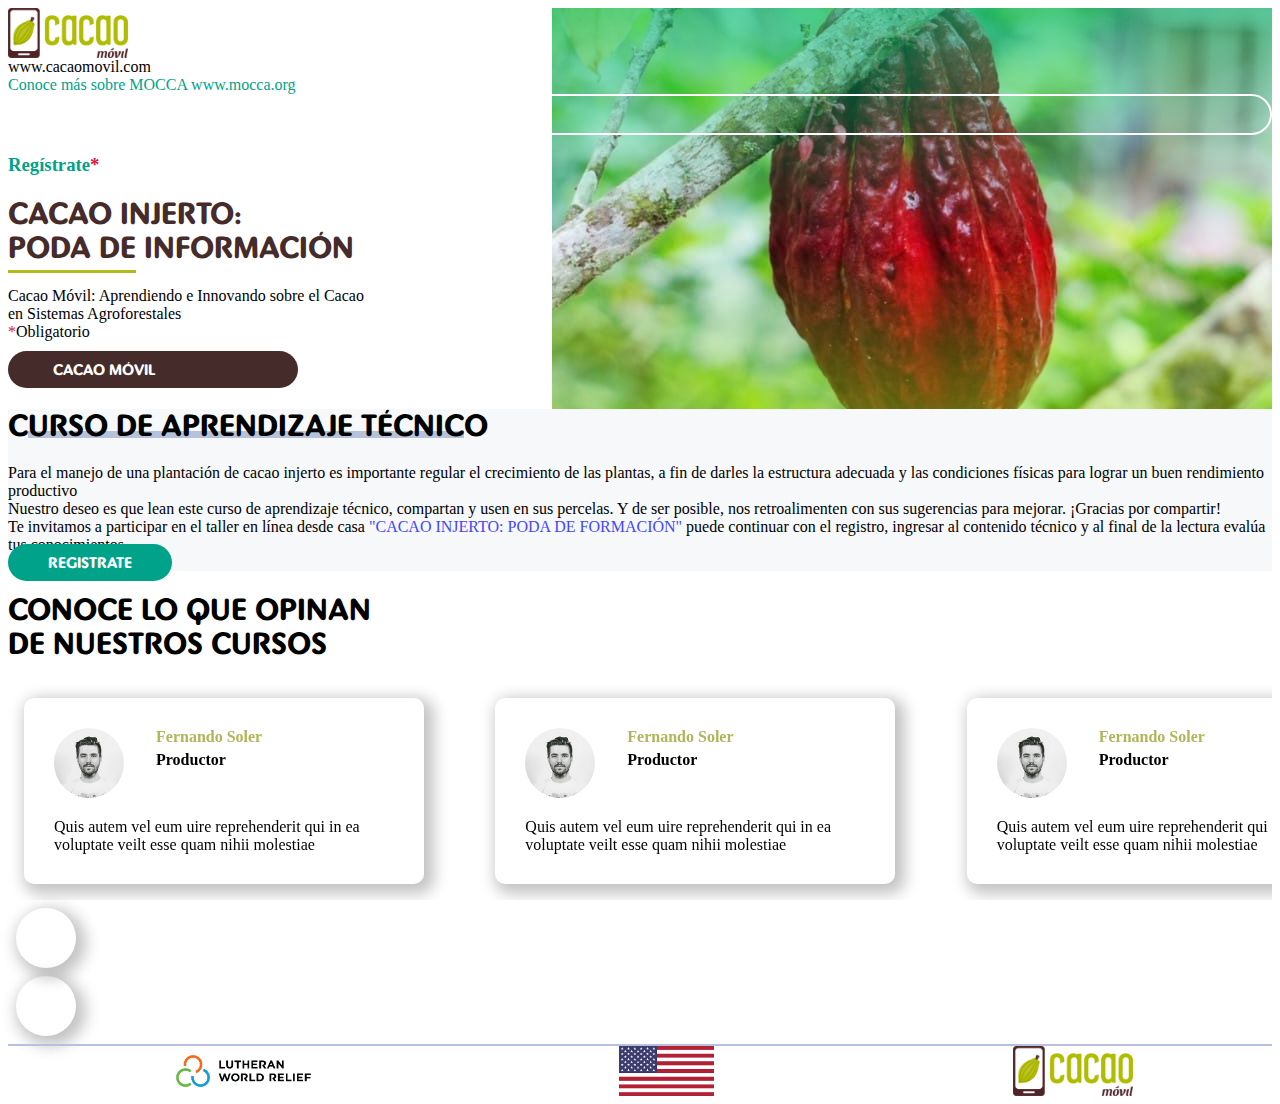
<file: index.html>
<html lang="es">
  <head>
    <meta charset="utf-8" />
    <meta
      name="viewport"
      content="width=device-width, user-scalable=no ,initial-scale=1"
    />
    <link rel="icon" type="image/png" href="img/icono.png" />
    <!-- Google Fonts -->
    <link rel="preconnect" href="https://fonts.gstatic.com">
    <link href="https://fonts.googleapis.com/css2?family=Nunito:wght@300;400;700&display=swap" rel="stylesheet">  

    <!--Font awesome-->
    <link rel="stylesheet" href="https://use.fontawesome.com/releases/v5.15.2/css/all.css" integrity="sha384-vSIIfh2YWi9wW0r9iZe7RJPrKwp6bG+s9QZMoITbCckVJqGCCRhc+ccxNcdpHuYu" crossorigin="anonymous">

    <!-- Owlcarousel CSS --->
    <link rel="stylesheet" href="css/owl.carousel.min.css" />

    <!-- Bootstrap CSS -->
    <link
      href="https://cdn.jsdelivr.net/npm/bootstrap@5.0.0-beta2/dist/css/bootstrap.min.css"
      rel="stylesheet"
      integrity="sha384-BmbxuPwQa2lc/FVzBcNJ7UAyJxM6wuqIj61tLrc4wSX0szH/Ev+nYRRuWlolflfl"
      crossorigin="anonymous"
    />
    <link rel="stylesheet" href="css/style.css" />
    <title>Cacao Móvil</title>
  </head>
  <body>
    <!--- MENU --->
    <div class="navbar-container">
      <nav class="navbar navbar-expand-md">
        <div class="container">
          <div class="d-flex justify-content-center">
            <a class="navbar-brand" href="#">
              <img src="img/logo.png" alt="Logo" />
            </a>
            <div class="d-felx flex-colum px-5 py-2 url_site">
              <a>www.cacaomovil.com</a>
              <p class="m-0 green_color">
                Conoce más sobre MOCCA
                <a href="https://mocca.org" class="green_color"
                  >www.mocca.org</a
                >
              </p>
            </div>
          </div>
          <div class="mr-auto">
            <a href="formulario.html" class="login_button PinotGrigio">Iniciar Sesión</a>
            <div class="degradado"></div>
          </div>
        </div>
      </nav>
    </div>

    <!-- PODA Section -->
    <section class="py-5 px-0">
      <div class="container">
        <div class="row center_items">
          <div class="col-sm-12 py-5 poda">
            <h3 class="green_color">
              Regístrate<span class="red_color">*</span>
            </h3>
            <h1 class="uppercase PinotGrigio brown_color mb-4">
              cacao injerto:<br />
              <span class="sub">poda de</span> información
            </h1>
            <p>
              Cacao Móvil: Aprendiendo e Innovando sobre el Cacao<br />
              en Sistemas Agroforestales
            </p>
            <p><span class="red_color">*</span>Obligatorio</p>
            <a href="#" class="cacao-button PinotGrigio">Cacao Móvil</a>
            
          </div>
        </div>
      </div>
    </section>

    <!-- Course Section -->
    <section class="py-5 course_section">
      <div class="container text-center">
        <div class="title_course">
          <h1 class="py-5 uppercase PinotGrigio">C<span class="sub_course">urso de aprendizaje técnic</span>o</h1>
        </div>
        <div class="info_scourse px-5">
          <p>
            Para el manejo de una plantación de cacao injerto es importante
            regular el crecimiento de las plantas, a fin de darles la estructura
            adecuada y las condiciones físicas para lograr un buen rendimiento
            productivo
          </p>
          <p>
            Nuestro deseo es que lean este curso de aprendizaje técnico,
            compartan y usen en sus percelas. Y de ser posible, nos
            retroalimenten con sus sugerencias para mejorar. ¡Gracias por
            compartir!
          </p>
          <p>
            Te invitamos a participar en el taller en línea desde casa
            <span class="blue_color uppercase"
              >"cacao injerto: poda de formación"</span
            >
            puede continuar con el registro, ingresar al contenido técnico y al
            final de la lectura evalúa tus conocimientos.
          </p>
        </div>
        <div class="py-5">
          <a href="#" class="register-button PinotGrigio">registrate</a>
        </div>
      </div>
    </section>

    <!-- Testimonial Section -->
    <section class="testimonial py-5">
      <div class="container">
        <div class="slider_title py-5">
          <div class="slider_title">
            <i class="fas fa-quote-right"></i>
            <h1 class="uppercase PinotGrigio">
              Conoce lo que opinan <br />
              de nuestros cursos
            </h1>
          </div>
        </div>

        <div class="owl-carousel owl-theme owl-loaded">
          <div class="owl-stage-outer">
            <div class="owl-stage">
              <div class="owl-item">
                <div class="testimonial_card">
                  <div class="testimonial_title">
                    <img src="img/user1.jpg" alt="" />
                    <div class="user_info">
                      <h4 class="yellow_color">Fernando Soler</h4>
                      <p>Productor</p>
                    </div>
                  </div>
                  <div class="testimonial_body">
                    <p>
                      Quis autem vel eum uire reprehenderit qui in ea voluptate
                      veilt esse quam nihii molestiae
                    </p>
                  </div>
                </div>
              </div>
              <div class="owl-item">
                <div class="testimonial_card">
                  <div class="testimonial_title">
                    <img src="img/user1.jpg" alt="" />
                    <div class="user_info">
                      <h4 class="yellow_color">Fernando Soler</h4>
                      <p>Productor</p>
                    </div>
                  </div>
                  <div class="testimonial_body">
                    <p>
                      Quis autem vel eum uire reprehenderit qui in ea voluptate
                      veilt esse quam nihii molestiae
                    </p>
                  </div>
                </div>
              </div>
              <div class="owl-item">
                <div class="testimonial_card">
                  <div class="testimonial_title">
                    <img src="img/user1.jpg" alt="" />
                    <div class="user_info">
                      <h4 class="yellow_color">Fernando Soler</h4>
                      <p>Productor</p>
                    </div>
                  </div>
                  <div class="testimonial_body">
                    <p>
                      Quis autem vel eum uire reprehenderit qui in ea voluptate
                      veilt esse quam nihii molestiae
                    </p>
                  </div>
                </div>
              </div>

              <div class="owl-item">
                <div class="testimonial_card">
                  <div class="testimonial_title">
                    <img src="img/user1.jpg" alt="" />
                    <div class="user_info">
                      <h4 class="yellow_color">Fernando Soler</h4>
                      <p>Productor</p>
                    </div>
                  </div>
                  <div class="testimonial_body">
                    <p>
                      Quis autem vel eum uire reprehenderit qui in ea voluptate
                      veilt esse quam nihii molestiae
                    </p>
                  </div>
                </div>
              </div>

              <div class="owl-item">
                <div class="testimonial_card">
                  <div class="testimonial_title">
                    <img src="img/user1.jpg" alt="" />
                    <div class="user_info">
                      <h4 class="yellow_color">Fernando Soler</h4>
                      <p>Productor</p>
                    </div>
                  </div>
                  <div class="testimonial_body">
                    <p>
                      Quis autem vel eum uire reprehenderit qui in ea voluptate
                      veilt esse quam nihii molestiae
                    </p>
                  </div>
                </div>
              </div>

              <div class="owl-item">
                <div class="testimonial_card">
                  <div class="testimonial_title">
                    <img src="img/user1.jpg" alt="" />
                    <div class="user_info">
                      <h4 class="yellow_color">Fernando Soler</h4>
                      <p>Productor</p>
                    </div>
                  </div>
                  <div class="testimonial_body">
                    <p>
                      Quis autem vel eum uire reprehenderit qui in ea voluptate
                      veilt esse quam nihii molestiae
                    </p>
                  </div>
                </div>
              </div>

              <div class="owl-item">
                <div class="testimonial_card">
                  <div class="testimonial_title">
                    <img src="img/user1.jpg" alt="" />
                    <div class="user_info">
                      <h4 class="yellow_color">Fernando Soler</h4>
                      <p>Productor</p>
                    </div>
                  </div>
                  <div class="testimonial_body">
                    <p>
                    
                      Quis autem vel eum uire reprehenderit qui in ea voluptate
                      veilt esse quam nihii molestiae
                    </p>
                  </div>
                </div>
              </div>

              <div class="owl-item">
                <div class="testimonial_card">
                  <div class="testimonial_title">
                    <img src="img/user1.jpg" class="img-fluid" alt="" />
                    <div class="user_info">
                      <h4 class="yellow_color">Fernando Soler</h4>
                      <p>Productor</p>
                    </div>
                  </div>
                  <div class="testimonial_body">
                    <p>
                      Quis autem vel eum uire reprehenderit qui in ea voluptate
                      veilt esse quam nihii molestiae
                    </p>
                  </div>
                </div>
              </div>
            </div>
          </div>
        </div>

        <div class="slider_controllers py-5 px-5 d-flex center_items">
          <div class="control_button prev">
            <i class="fas fa-chevron-left"></i>
          </div>

          <div class="control_button next">
            <i class="fas fa-chevron-right"></i>
          </div>
        </div>
      </div>
    </section>

    <!-- Footer Section -->
    <footer class="footer_section">
      <div class="container py-4">
        <div class="row">
          <div class="col-sm-12 col-lg-6">
            <div class="logos">
              <img src="img/LWR_logo.png" class="img-fluid" alt="LWR logo" />
              <img src="img/usa.png" class="img-fluid" alt="USA Flag" />
              <img src="img/logo.png" class="img-fluid" alt="Cacao Logo" />
            </div>
          </div>

          <div class="col-sm-12 col-lg-6">
            <div class="social_media">
              <a href="#">
                <span class="fa-stack fa-lg">
                  <i class="fas fa-circle fa-stack-2x"></i>
                  <i class="fab fa-youtube fa-stack-1x fa-inverse"></i>
                </span>
              </a>

              <a href="#">
                <span class="fa-stack fa-lg">
                  <i class="fas fa-circle fa-stack-2x"></i>
                  <i class="fab fa-twitter fa-stack-1x fa-inverse"></i>
                </span>
              </a>

              <a href="#">
                <span class="fa-stack fa-lg">
                  <i class="fas fa-circle fa-stack-2x"></i>
                  <i class="fab fa-instagram fa-stack-1x fa-inverse"></i>
                </span>
              </a>

              <a href="#">
                <span class="fa-stack fa-lg">
                  <i class="fas fa-circle fa-stack-2x"></i>
                  <i class="fab fa-facebook-f fa-stack-1x fa-inverse"></i>
                </span>
              </a>
            </div>
          </div>
        </div>
      </div>
    </footer>

    <script
      src="https://code.jquery.com/jquery-3.5.1.min.js"
      integrity="sha256-9/aliU8dGd2tb6OSsuzixeV4y/faTqgFtohetphbbj0="
      crossorigin="anonymous"
    ></script>

    <!-- JavaScript Bootstrap Popper -->
    <script
      src="https://cdn.jsdelivr.net/npm/@popperjs/core@2.6.0/dist/umd/popper.min.js"
      integrity="sha384-KsvD1yqQ1/1+IA7gi3P0tyJcT3vR+NdBTt13hSJ2lnve8agRGXTTyNaBYmCR/Nwi"
      crossorigin="anonymous"
    ></script>
    <script
      src="https://cdn.jsdelivr.net/npm/bootstrap@5.0.0-beta2/dist/js/bootstrap.min.js"
      integrity="sha384-nsg8ua9HAw1y0W1btsyWgBklPnCUAFLuTMS2G72MMONqmOymq585AcH49TLBQObG"
      crossorigin="anonymous"
    ></script>

    <script src="js/owl.carousel.min.js"></script>

    <script src="js/script.js"></script>
  </body>
</html>
</file>
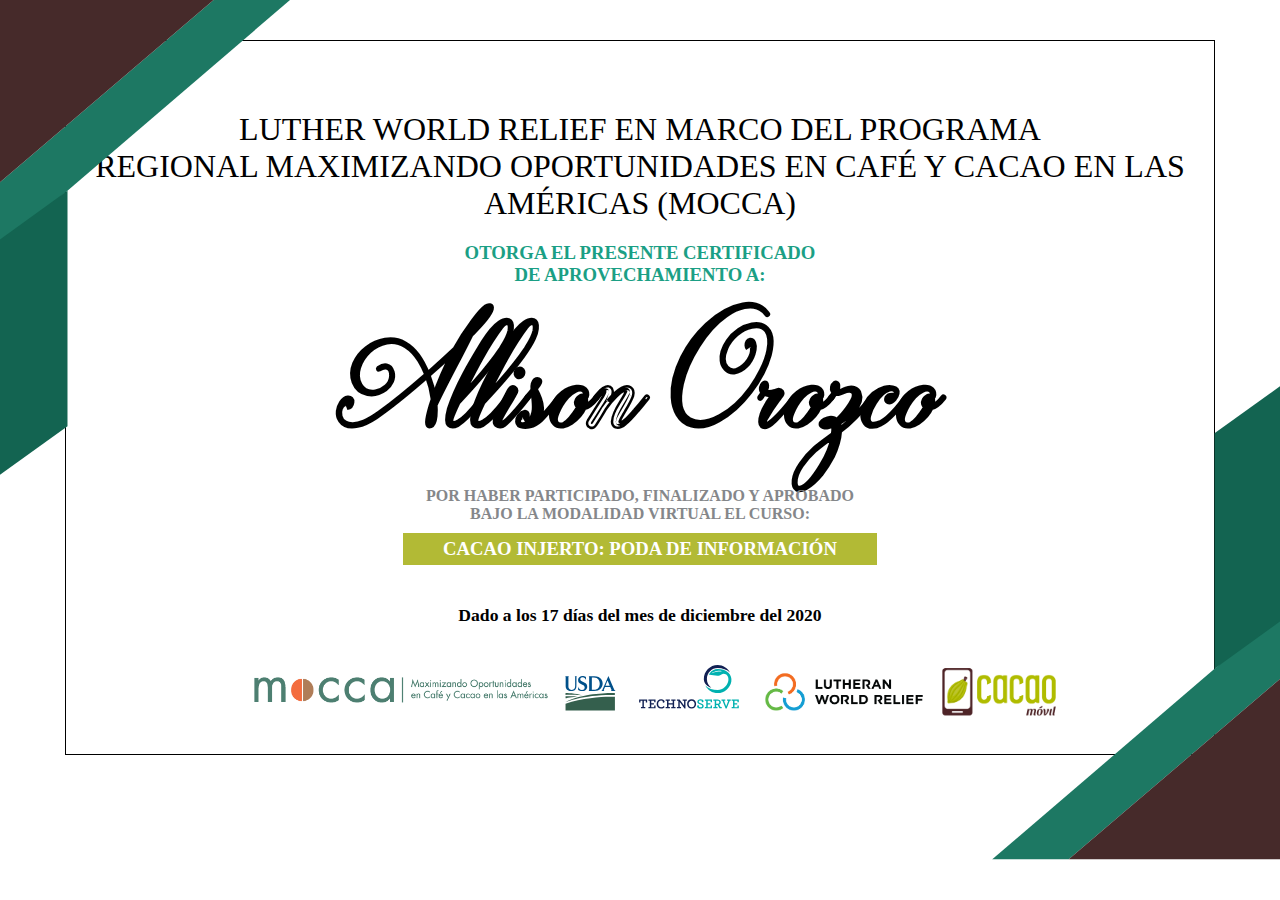
<file: certificado.html>
<html lang="es">
  <head>
    <meta charset="utf-8" />
    <meta
      name="viewport"
      content="width=device-width, user-scalable=no ,initial-scale=1"
    />
    <link rel="icon" type="image/png" href="img/icono.png" />
    <!-- Google Fonts -->
    <link rel="preconnect" href="https://fonts.gstatic.com" />
    <link
      href="https://fonts.googleapis.com/css2?family=Nunito:wght@300;400;700&display=swap"
      rel="stylesheet"
    />

    <!--Font awesome-->
    <link
      rel="stylesheet"
      href="https://use.fontawesome.com/releases/v5.15.2/css/all.css"
      integrity="sha384-vSIIfh2YWi9wW0r9iZe7RJPrKwp6bG+s9QZMoITbCckVJqGCCRhc+ccxNcdpHuYu"
      crossorigin="anonymous"
    />

    <!-- Bootstrap CSS -->
    <link
      href="https://cdn.jsdelivr.net/npm/bootstrap@5.0.0-beta2/dist/css/bootstrap.min.css"
      rel="stylesheet"
      integrity="sha384-BmbxuPwQa2lc/FVzBcNJ7UAyJxM6wuqIj61tLrc4wSX0szH/Ev+nYRRuWlolflfl"
      crossorigin="anonymous"
    />
    <link rel="stylesheet" href="css/certificado.css" />
    <title>Cacao Móvil</title>
  </head>
  <body>
    <img src="img/cinta.svg" class="cinta-izquierda" alt="">
    <img src="img/cinta.svg" class="cinta-derecha" alt="">
    <div class="certificado-container">
      <div class="marco">
        <div class="title">
          <h1 class="uppercase">
            LUTHER WORLD RELIEF EN MARCO DEL PROGRAMA <br />
            REGIONAL MAXIMIZANDO OPORTUNIDADES EN CAFÉ Y CACAO EN LAS AMÉRICAS
            (MOCCA)
          </h1>
        </div>

        <div class="sub-title">
          <h3 class="uppercase">
            OTORGA EL PRESENTE CERTIFICADO <br />
            DE APROVECHAMIENTO A:
          </h3>
        </div>

        <div class="user-name">
          <h1>Allison Orozco</h1>
        </div>

        <div class="merit">
          <h4 class="uppercase">
            por haber participado, finalizado y aprobado <br />
            bajo la modalidad virtual el curso:
          </h4>
        </div>

        <div class="course-name">
          <h3 class="uppercase">cacao injerto: poda de información</h3>
        </div>

        <div class="date">
          <p>Dado a los 17 días del mes de diciembre del 2020</p>
        </div>

        <div class="footer-certi">
          <img src="img/MOCCA_Logo.png" alt="" />
          <img src="img/logos.svg" class="logos" alt="">
        </div>
      </div>
    </div>
  </body>
</html>
</file>
<file: css/style.css>
/** Globals **/
@font-face {
  font-family: 'PinotGrigio';
  src: url('../fonts/PinotGrigioModernW00Bold.ttf');
  font-style: normal;
  font-weight: normal;
}
body {
  overflow-x: hidden;
}

.PinotGrigio{
  font-family: 'PinotGrigio';
}

a {
  text-decoration: none;
}
.uppercase {
  text-transform: uppercase;
}

.green_color {
  color: #00a38a;
}

.blue_color {
  color: #4446fc;
}

.red_color {
  color: crimson;
}

.brown_color {
  color: #462b2b;
}

.yellow_color {
  color: #b2b55a;
}

.sub {
  position: relative;
}

.sub::after {
  content: "";
  background-image: linear-gradient(120deg, #b2bb1c 0%, #b2bb1c 100%);
  width: 100%;
  height: 10%;
  position: absolute;
  bottom: -8px;
  left: 0;
}

/**  Menu **/
.navbar-container {
  position: relative;
}
.navbar-brand img {
  height: 50px;
}

.login_button {
  border: 2px solid #ffffff;
  color: #ffffff;
  transition: ease 0.5s;
  display: block;
  text-decoration: none;
  text-transform: uppercase;
  font-weight: 700;
  padding: 10px 40px;
  border-radius: 30px;
  transition: ease 0.5s;

}

.login_button:hover {
  background-color: #ffffff;
  color: #000000;
}

.img_login {
  position: absolute;
  top: 0;
  right: 0;
  z-index: -1;
}

.degradado {
  background: linear-gradient(to bottom, #00bf7299, transparent, #a8eb1299),
    url("../img/Arbol-cacao.jpg") no-repeat;
  height: 480px;
  width: 720px;
  content: "";
  position: absolute;
  right: 0;
  top: 0;
  z-index: -1;
}

.poda h1 {
  font-weight: 700;
}

.cacao-button {
  text-decoration: none;
  display: block;
  text-transform: uppercase;
  margin-top: 10px;
  background-color: #462b2b;
  color: #ffffff;
  padding: 10px 45px;
  border-radius: 30px;
  transition: ease 0.5s;
  width: 200px;
}

.cacao-button:hover {
  background-color: #b2b55a;
  color: #ffffff;
}

/** Course Section **/
.course_section {
  background-color: #f6f8fa;
}

.title_course {
  position: relative;
  z-index: 2;
}

.title_course h1 {
  font-weight: 700;
}

.sub_course {
  position: relative;
}

.sub_course::after {
  content: "";
  background-color: #b5c2da;
  width: 100%;
  height: 20%;
  position: absolute;
  bottom: 5px;
  left: 0;
  z-index: -1;
}

.register-button {
  text-decoration: none;
  text-transform: uppercase;
  background-color: #00a38a;
  color: #ffffff;
  padding: 10px 40px;
  border-radius: 30px;
  transition: ease 0.5s;
  width: 190px;
}

/** Testimonial **/

.slider_title {
  position: relative;
}

.slider_title h1 {
  font-weight: 700;
}

.slider_title i {
  font-size: 7rem;
  position: absolute;
  color: #acb628;
  top: -25px;
  opacity: 0.5;
  z-index: -1;
}

.testimonial_card {
  min-width: 340px;
  margin: 1rem;
  border-radius: 10px;
  padding: 30px;
  box-shadow: 5px 5px 15px 5px rgba(0, 0, 0, 0.24);
}

.testimonial_title {
  width: 100%;
  display: flex;
  flex-flow: row;
}

.testimonial_title > img {
  width: 70px !important;
  height: 70px !important;
  border-radius: 50%;
}

.user_info {
  padding-top: 0.5 rem;
  padding-left: 2rem;
}

.user_info > p {
  padding-top: 5px;
  font-weight: bold;
}

.user_info > h4,
p {
  margin: 0;
}

.testimonial_body {
  padding-top: 20px;
}

.testimonial_body p {
  position: relative;
}
.testimonial_body p::before {
  font-family: "Font Awesome 5 Free";
  font-weight: bold;
  content: "\f10d";
  font-size: 8px;
  position: absolute;
  left: -14px;
  top: 2px;
}

.control_button {
  display: flex;
  align-items: center;
  justify-content: center;
  transition: ease 0.5s;
  width: 60px;
  height: 60px;
  cursor: pointer;
  border-radius: 50%;
  margin: 0.5rem;
  box-shadow: 5px 5px 15px 5px rgba(0, 0, 0, 0.24);
}

.control_button:hover {
  background-color: #00a38a;
}

/** Footer **/

.footer_section .container {
  border-top: 2px solid #b7bfe3;
}

.logos {
  text-align: center;
  display: flex;
  justify-content: space-around;
}

.logos img {
  height: 50px;
  margin-left: 20px;
}

.social_media {
  text-align: center;
}

.social_media > a {
  text-decoration: none;
  color: #acb628;
  cursor: pointer;
  width: 5px;
}


@media only screen and (max-width: 768px) {
  .degradado{
    display: none;
  }

  .poda{
    text-align: center;
    display: flex;
    flex-direction: column;
    justify-content: center;
    align-items: center;
  }
  .url_site {
    padding: 0 !important;
    text-align: center;
  }
   .navbar{
    background-color: #FFFFFF;
    border-bottom: 1px solid #b5c2da;
  }

  .login_button {
    background-color: #acb628;
  }

  .social_media{
    padding-top: 50px !important;
  }
}

@media only screen and (max-width: 600px) {
  .degradado,
  .url_site {
    display: none;
  }

  .center_items {
    text-align: center;
    justify-content: center;
  }


  .social_media {
    padding-top: 40px;
  }

  .title_course h1 {
    font-size: 1.7rem;
  }
}

@media only screen and (max-width: 480px) {
  .form_section{
    padding: 80px 15px !important;
  }

  .logos{
    justify-content: space-around;
  }

  .logos img{
    margin-left: 0 !important;
  }
}

/** Form Page **/
.img_colum {
  position: relative;
  background-image: url(../img/cacao3.jpg);
  height: 100vh;
  background-size: cover;
  background-repeat: no-repeat;
}

.img_colum::before {
  content: "";
  position: absolute;
  top: 0;
  width: 100%;
  height: 100vh;
  background: linear-gradient(to bottom, #00bf7299, transparent, #a8eb1299);
  z-index: 1;
}

.logo {
  height: 50px;
}

.form_section {
  padding: 80px;
  position: relative;
}

.form_title {
  font-weight: 700;
  font-family: 'PinotGrigio';
}

.btn-login {
  border: none;
  text-transform: uppercase;
  font-weight: 700;
  background-color: #462b2b;
  color: #ffffff;
  padding: 10px 45px;
  border-radius: 30px;
  transition: ease 0.5s;
}

.form-control {
  border-radius: 50px;
  height: 50px;
  outline: none !important;
  outline-width: 0 !important;
  box-shadow: none !important;
}

.form-group {
  position: relative;
}

.form-group label {
  position: absolute;
  color: #b7bfe3;
}

.inFocus {
  border: 2px solid #acb628 !important;
  outline: none !important;
  outline-width: 0 !important;
  box-shadow: none !important;
}

.form-group label {
  position: absolute;
  display: block;
  left: 0;
  transform: translate(20%, 60%);
  transition: all 0.3s ease;
}

.translate {
  transform: translate(20%, -60%) !important;
  font-size: 13px;
  background-color: #ffffff;
  padding: 10px;
  color: #acb628 !important;
}

.btn-login:hover {
  background-color: #acb628;
  color: #ffffff;
}

.form-check-input {
  width: 20px;
  height: 20px;
}
.form-check-input:checked {
  background-color: #acb628;
  outline: none;
  outline-width: 0;
  box-shadow: none;
}

.register {
  text-align: center;
  display: block;
  margin-top: 50px;
  text-decoration: underline;
}

@media only screen and (max-width: 991px) {
  .img_colum {
    display: none;
  }
}
</file>
<file: css/certificado.css>
*{
	margin: 0;
	padding: 0;
}

@font-face {
    font-family: 'Darleston';
    src: url('../fonts/Darleston.otf');
    font-style: normal;
    font-weight: normal;
}

body{
    position: relative;
    overflow-x: hidden;
}

.uppercase{
    text-transform: uppercase;
}

.certificado-container{
    padding: 0px 25px;
    margin: 40px;
}

.cinta-izquierda,
.cinta-derecha{
    position: absolute;
    width: 300px;
}

.cinta-izquierda{
    top: -40px;
    left: -10px;
}

.cinta-derecha{
    bottom:  0;
    right: -12;
    transform: rotate(180deg);
}

.marco{
    border: 1px solid #000000;
    display: flex;
    flex-direction: column;
    align-items: center;
    justify-content: center;
    text-align: center;
}

.footer-certi{
    display: flex;
    flex-direction: row;
    width: 70%;
}

.footer-certi img{
    width: 40%;
}

.certificado-container div{
    padding: 10px;
}

.title h1{
    font-weight: normal;
    padding-top: 50px;
}

.sub-title{
    color: #1b9f85;
}

.user-name h1{
    font-size: 10rem;
    font-family: 'Darleston';
    text-transform: none;
}

.merit{
    color: #85878a;
    padding: 0 50px;
}

.course-name{
    background-color: #b2ba35;
    color: #FFFFFF;
    padding: 5px 40px !important;
    margin-bottom: 30px;
}

.date{
    font-weight: bold;
    font-size: 1.1rem;
}

.footer-certi{
       display: flex;
       justify-content: space-around;
    
}

.logos{
    width: 500px !important;
}
</file>
